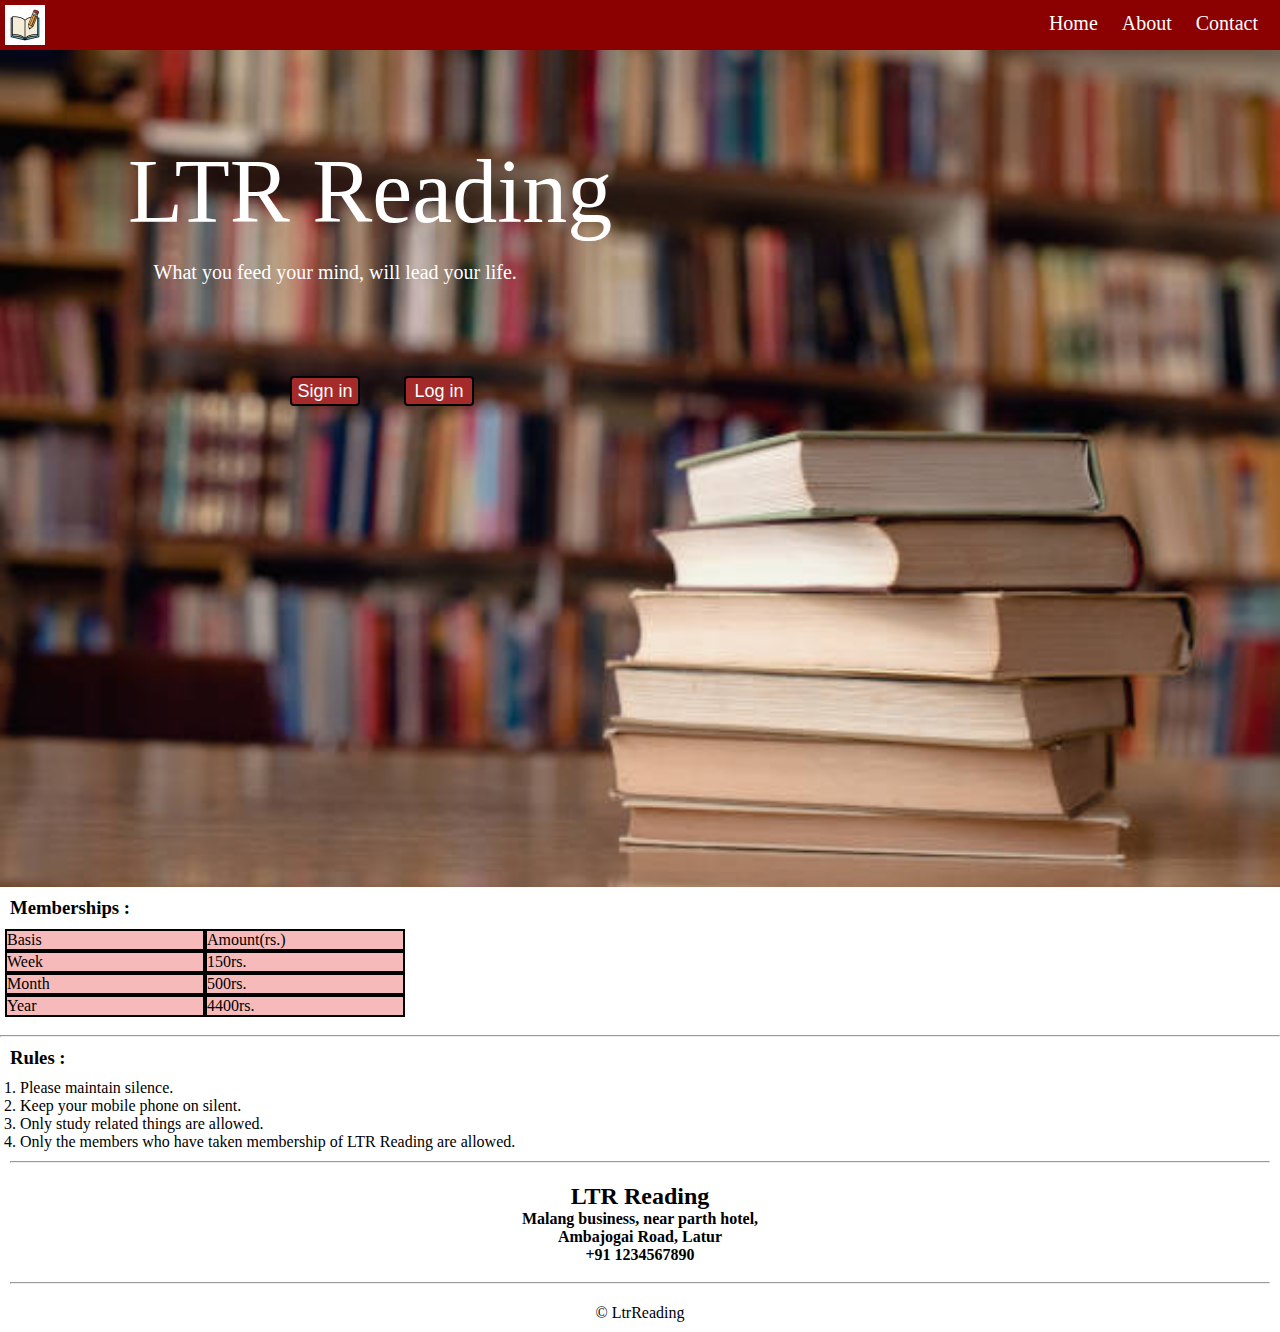
<file: index.html>
<!DOCTYPE html>
<html lang="en">

<head>
    <meta charset="UTF-8">
    <meta http-equiv="X-UA-Compatible" content="IE=edge">
    <meta name="viewport" content="width=device-width, initial-scale=1.0">
    <title>Document</title>
    <link rel="stylesheet" href="style.css">
</head>

<body>
    <header>
        <div class="container">
            <a href="index.html">
                <div class="head1"><img src="library3.jpeg"></div>
            </a>
            <div class="head2">
                <nav>
                    <ul>
                        <li>
                            <div id="idHome"><a href="index.html">Home</a></div>
                        </li>
                        <li>
                            <div id="idAbout"><a href="about.html">About</a></div>
                        </li>
                        <li>
                            <div id="idContact"><a href="contact.html">Contact</a></div>
                        </li>
                    </ul>
                </nav>
            </div>
        </div>
    </header>
    <main class="mainContainer">
        <div class="name">LTR Reading</div>
        <div class="tag">What you feed your mind, will lead your life.</div>
        <button id="mainbtn1"><a href="signin.html">Sign in</a></button>
        <button id="mainbtn2"><a href="#">Log in</a></button>
    </main>
    <div class="display">
        <h3>Memberships : </h3>
    </div>
    <div class="member">
        <div class="box">Basis</div>
        <div class="box">Amount(rs.)</div>
        <div class="box">Week</div>
        <div class="box">150rs.</div>
        <div class="box">Month</div>
        <div class="box">500rs.</div>
        <div class="box">Year</div>
        <div class="box">4400rs.</div>
    </div>
    <footer>
        <br>
        <hr>
        <div class="tc">
            <h3>Rules : </h3>
            <ol type="1">
                <li>Please maintain silence.</li>
                <li>Keep your mobile phone on silent.</li>
                <li>Only study related things are allowed.</li>
                <li>Only the members who have taken membership of LTR Reading are allowed.</li>
            </ol>
            <hr>
        </div>
        <div class="foot">
            <h2>LTR Reading</h2>
            <h4>Malang business, near parth hotel,<br> Ambajogai Road, Latur</h4>
            <h4>+91 1234567890</h4>
            <br>
            <hr>
        </div>

        <div class="foot"> &copy; LtrReading</div>
    </footer>
</body>

</html>
</file>
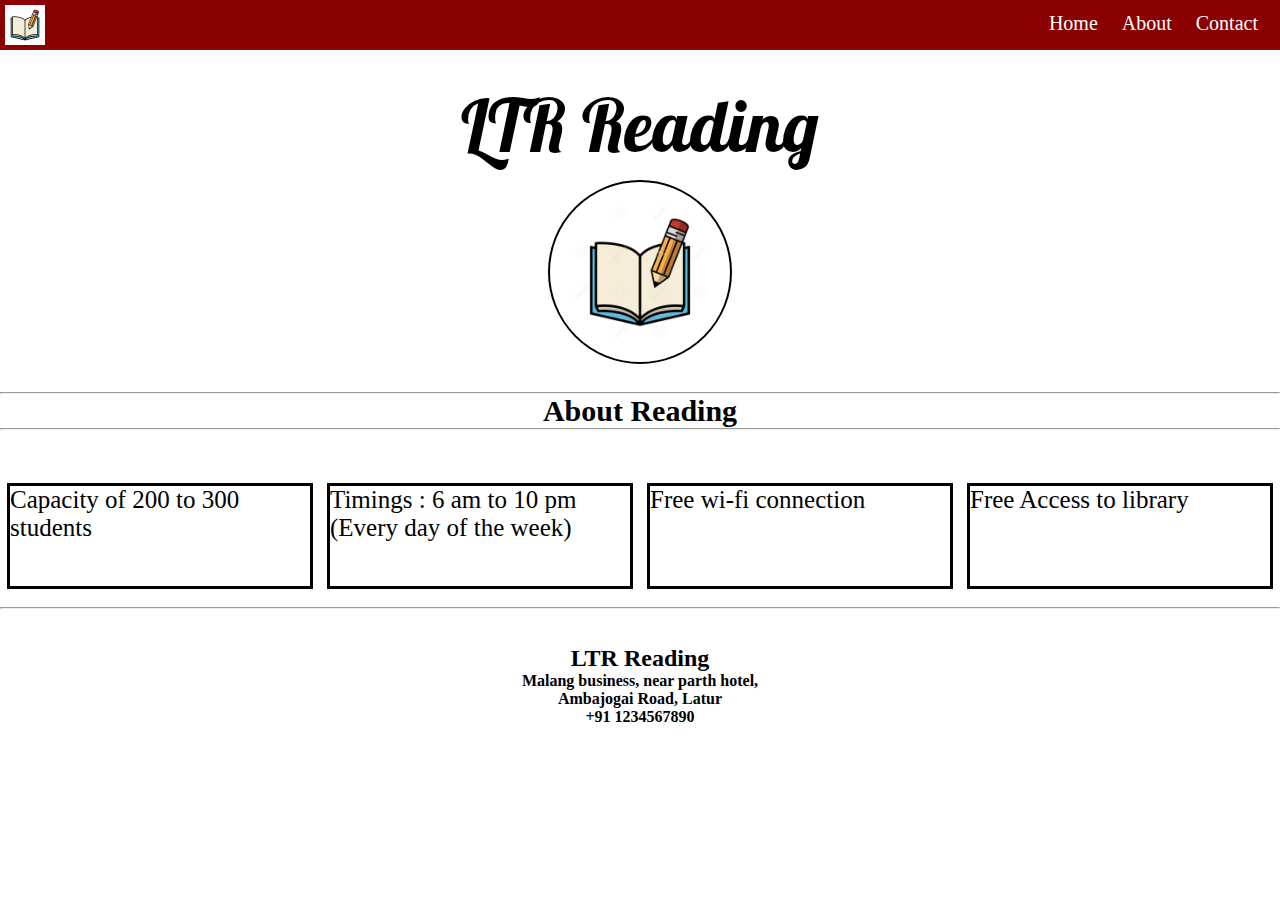
<file: about.html>
<!DOCTYPE html>
<html lang="en">

<head>
    <meta charset="UTF-8">
    <meta http-equiv="X-UA-Compatible" content="IE=edge">
    <meta name="viewport" content="width=device-width, initial-scale=1.0">
    <title>Document</title>
    <link rel="stylesheet" href="style.css">
    <link rel="stylesheet" href="utils.css">
</head>

<body>
    <header>
        <div class="container">
            <a href="index.html">
                <div class="head1"><img src="library3.jpeg"></div>
            </a>
            <div class="head2">
                <nav>
                    <ul>
                        <li>
                            <div id="idHome"><a href="index.html">Home</a></div>
                        </li>
                        <li>
                            <div id="idAbout"><a href="about.html">About</a></div>
                        </li>
                        <li>
                            <div id="idContact"><a href="contact.html">Contact</a></div>
                        </li>
                    </ul>
                </nav>
            </div>
        </div>
    </header>
    <div class="about_head">
        <div class="about_head1 font1"> LTR Reading </div>
        <div class="about_head2"><img src="library3.jpeg"></div>
        <hr>
        <div class="about_head3"> About Reading </div>
        <hr><br>
    </div>
    <div class="about_flex">
        <div class="about_flex1">Capacity of 200 to 300 students</div>
        <div class="about_flex1">Timings : 6 am to 10 pm (Every day of the week) </div>
        <div class="about_flex1">Free wi-fi connection</div>
        <div class="about_flex1">Free Access to library</div>
    </div>
    </hr><br>
    <hr><br><br>
    <div class="about_footer">
        <h2>LTR Reading</h2>
        <h4>Malang business, near parth hotel,<br> Ambajogai Road, Latur</h4>
        <h4>+91 1234567890</h4>
    </div>
</body>

</html>
</file>
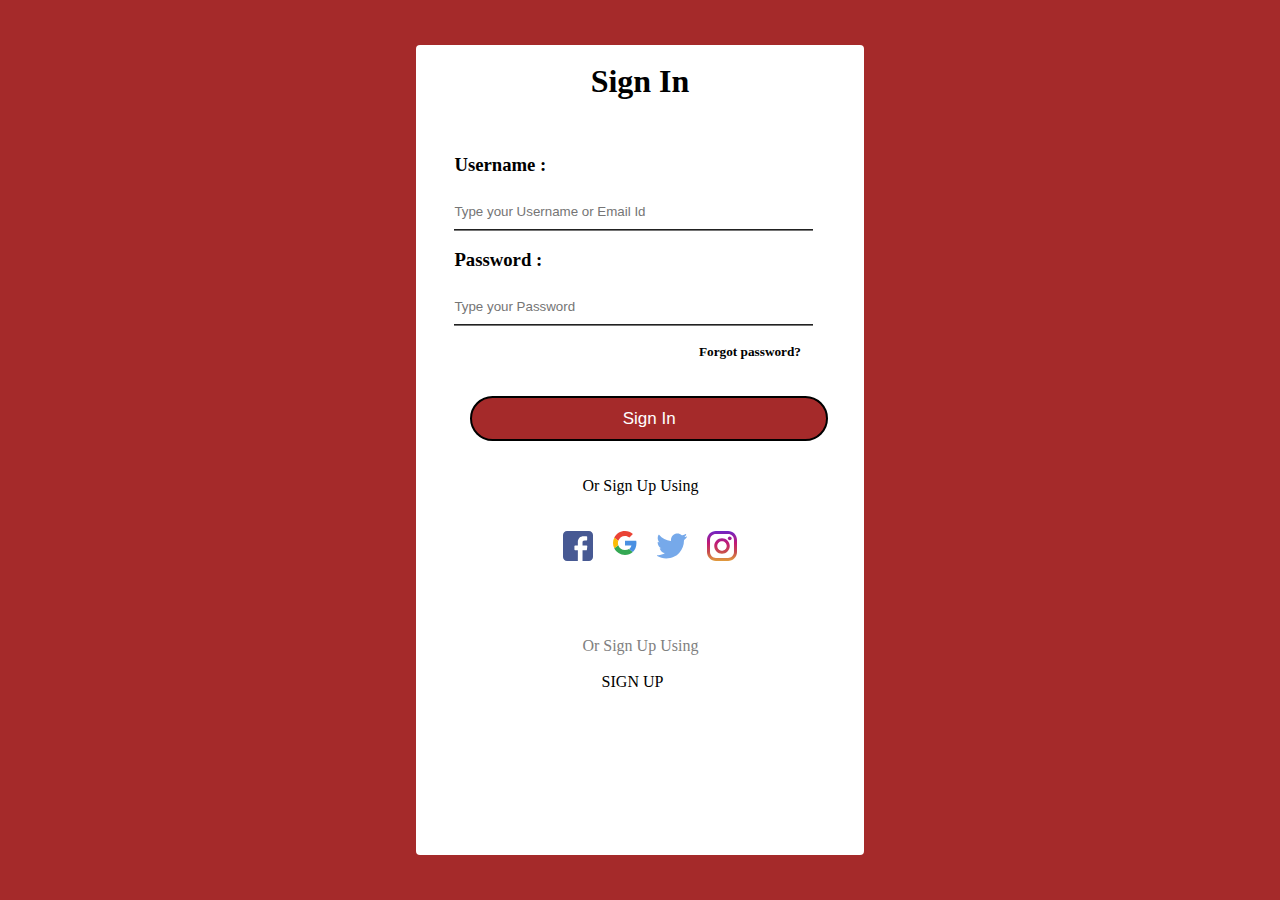
<file: signin.html>
<!DOCTYPE html>
<html lang="en">

<head>
  <meta charset="UTF-8">
  <meta http-equiv="X-UA-Compatible" content="IE=edge">
  <meta name="viewport" content="width=device-width, initial-scale=1.0">
  <title>Document</title>
  <link rel="stylesheet" href="style.css">
</head>

<body>
  <div class="sign_bg">
    <div class="signin">
      <h1>Sign In</h1><br><br>
      <div class="signin_det">
        <h3>Username : </h3><br>

        <input type="text" placeholder="Type your Username or Email Id"><br><br>
        <h3>Password : </h3><br>
        <input type="text" placeholder="Type your Password"><br><br>
      </div>
      <h5><a href="#">Forgot password? </a></h5><br><br>
      <button id="sign_btn"><a href="#">Sign In</a></button><br><br><br>
      <div class="other_info">
        <p>Or Sign Up Using</p><br><br>
        <div class="logo">
          <!-- facebook -->
          <a href="https://www.facebook.com">
            <?xml version="1.0" encoding="iso-8859-1"?>
            <!-- Generator: Adobe Illustrator 19.0.0, SVG Export Plug-In . SVG Version: 6.00 Build 0)  -->
            <svg version="1.1" id="Layer_1" xmlns="http://www.w3.org/2000/svg"
              xmlns:xlink="http://www.w3.org/1999/xlink" x="0px" y="0px" viewBox="0 0 408.788 408.788"
              style="enable-background:new 0 0 408.788 408.788;" xml:space="preserve">
              <path style="fill:#475993;" d="M353.701,0H55.087C24.665,0,0.002,24.662,0.002,55.085v298.616c0,30.423,24.662,55.085,55.085,55.085
	h147.275l0.251-146.078h-37.951c-4.932,0-8.935-3.988-8.954-8.92l-0.182-47.087c-0.019-4.959,3.996-8.989,8.955-8.989h37.882
	v-45.498c0-52.8,32.247-81.55,79.348-81.55h38.65c4.945,0,8.955,4.009,8.955,8.955v39.704c0,4.944-4.007,8.952-8.95,8.955
	l-23.719,0.011c-25.615,0-30.575,12.172-30.575,30.035v39.389h56.285c5.363,0,9.524,4.683,8.892,10.009l-5.581,47.087
	c-0.534,4.506-4.355,7.901-8.892,7.901h-50.453l-0.251,146.078h87.631c30.422,0,55.084-24.662,55.084-55.084V55.085
	C408.786,24.662,384.124,0,353.701,0z" />
              <g></g>
              <g></g>
              <g></g>
              <g></g>
              <g></g>
              <g></g>
              <g></g>
              <g></g>
              <g></g>
              <g></g>
              <g></g>
              <g></g>
              <g></g>
              <g></g>
              <g></g>
            </svg>
          </a>
          <!-- google -->
          <a href="https://www.google.com"><svg width="24px" height="24px" viewBox="0 0 24 24"
              xmlns="http://www.w3.org/2000/svg" xmlns:xlink="http://www.w3.org/1999/xlink">
              <path fill="#EA4335 "
                d="M5.26620003,9.76452941 C6.19878754,6.93863203 8.85444915,4.90909091 12,4.90909091 C13.6909091,4.90909091 15.2181818,5.50909091 16.4181818,6.49090909 L19.9090909,3 C17.7818182,1.14545455 15.0545455,0 12,0 C7.27006974,0 3.1977497,2.69829785 1.23999023,6.65002441 L5.26620003,9.76452941 Z" />
              <path fill="#34A853"
                d="M16.0407269,18.0125889 C14.9509167,18.7163016 13.5660892,19.0909091 12,19.0909091 C8.86648613,19.0909091 6.21911939,17.076871 5.27698177,14.2678769 L1.23746264,17.3349879 C3.19279051,21.2936293 7.26500293,24 12,24 C14.9328362,24 17.7353462,22.9573905 19.834192,20.9995801 L16.0407269,18.0125889 Z" />
              <path fill="#4A90E2"
                d="M19.834192,20.9995801 C22.0291676,18.9520994 23.4545455,15.903663 23.4545455,12 C23.4545455,11.2909091 23.3454545,10.5272727 23.1818182,9.81818182 L12,9.81818182 L12,14.4545455 L18.4363636,14.4545455 C18.1187732,16.013626 17.2662994,17.2212117 16.0407269,18.0125889 L19.834192,20.9995801 Z" />
              <path fill="#FBBC05"
                d="M5.27698177,14.2678769 C5.03832634,13.556323 4.90909091,12.7937589 4.90909091,12 C4.90909091,11.2182781 5.03443647,10.4668121 5.26620003,9.76452941 L1.23999023,6.65002441 C0.43658717,8.26043162 0,10.0753848 0,12 C0,13.9195484 0.444780743,15.7301709 1.23746264,17.3349879 L5.27698177,14.2678769 Z" />
            </svg></a>
          <!-- twitter -->
          <a href="https://mobile.twitter.com">
            <?xml version="1.0" encoding="iso-8859-1"?>
            <!-- Generator: Adobe Illustrator 19.0.0, SVG Export Plug-In . SVG Version: 6.00 Build 0)  -->
            <svg version="1.1" id="Layer_1" xmlns="http://www.w3.org/2000/svg"
              xmlns:xlink="http://www.w3.org/1999/xlink" x="0px" y="0px" viewBox="0 0 410.155 410.155"
              style="enable-background:new 0 0 410.155 410.155;" xml:space="preserve">
              <path style="fill:#76A9EA;" d="M403.632,74.18c-9.113,4.041-18.573,7.229-28.28,9.537c10.696-10.164,18.738-22.877,23.275-37.067
    l0,0c1.295-4.051-3.105-7.554-6.763-5.385l0,0c-13.504,8.01-28.05,14.019-43.235,17.862c-0.881,0.223-1.79,0.336-2.702,0.336
    c-2.766,0-5.455-1.027-7.57-2.891c-16.156-14.239-36.935-22.081-58.508-22.081c-9.335,0-18.76,1.455-28.014,4.325
    c-28.672,8.893-50.795,32.544-57.736,61.724c-2.604,10.945-3.309,21.9-2.097,32.56c0.139,1.225-0.44,2.08-0.797,2.481
    c-0.627,0.703-1.516,1.106-2.439,1.106c-0.103,0-0.209-0.005-0.314-0.015c-62.762-5.831-119.358-36.068-159.363-85.14l0,0
    c-2.04-2.503-5.952-2.196-7.578,0.593l0,0C13.677,65.565,9.537,80.937,9.537,96.579c0,23.972,9.631,46.563,26.36,63.032
    c-7.035-1.668-13.844-4.295-20.169-7.808l0,0c-3.06-1.7-6.825,0.485-6.868,3.985l0,0c-0.438,35.612,20.412,67.3,51.646,81.569
    c-0.629,0.015-1.258,0.022-1.888,0.022c-4.951,0-9.964-0.478-14.898-1.421l0,0c-3.446-0.658-6.341,2.611-5.271,5.952l0,0
    c10.138,31.651,37.39,54.981,70.002,60.278c-27.066,18.169-58.585,27.753-91.39,27.753l-10.227-0.006
    c-3.151,0-5.816,2.054-6.619,5.106c-0.791,3.006,0.666,6.177,3.353,7.74c36.966,21.513,79.131,32.883,121.955,32.883
    c37.485,0,72.549-7.439,104.219-22.109c29.033-13.449,54.689-32.674,76.255-57.141c20.09-22.792,35.8-49.103,46.692-78.201
    c10.383-27.737,15.871-57.333,15.871-85.589v-1.346c-0.001-4.537,2.051-8.806,5.631-11.712c13.585-11.03,25.415-24.014,35.16-38.591
    l0,0C411.924,77.126,407.866,72.302,403.632,74.18L403.632,74.18z" />
              <g></g>
              <g></g>
              <g></g>
              <g></g>
              <g></g>
              <g></g>
              <g></g>
              <g></g>
              <g></g>
              <g></g>
              <g></g>
              <g></g>
              <g></g>
              <g></g>
              <g></g>
            </svg>
          </a>
          <!-- instagram -->
          <a href="https://instagram.com">
            <?xml version="1.0" encoding="iso-8859-1"?>
            <!-- Generator: Adobe Illustrator 19.0.0, SVG Export Plug-In . SVG Version: 6.00 Build 0)  -->
            <svg version="1.1" id="Layer_1" xmlns="http://www.w3.org/2000/svg"
              xmlns:xlink="http://www.w3.org/1999/xlink" x="0px" y="0px" viewBox="0 0 551.034 551.034"
              style="enable-background:new 0 0 551.034 551.034;" xml:space="preserve">
              <g id="XMLID_13_">

                <linearGradient id="XMLID_2_" gradientUnits="userSpaceOnUse" x1="275.517" y1="4.5714" x2="275.517"
                  y2="549.7202" gradientTransform="matrix(1 0 0 -1 0 554)">
                  <stop offset="0" style="stop-color:#E09B3D" />
                  <stop offset="0.3" style="stop-color:#C74C4D" />
                  <stop offset="0.6" style="stop-color:#C21975" />
                  <stop offset="1" style="stop-color:#7024C4" />
                </linearGradient>
                <path id="XMLID_17_" style="fill:url(#XMLID_2_);" d="M386.878,0H164.156C73.64,0,0,73.64,0,164.156v222.722
        c0,90.516,73.64,164.156,164.156,164.156h222.722c90.516,0,164.156-73.64,164.156-164.156V164.156
        C551.033,73.64,477.393,0,386.878,0z M495.6,386.878c0,60.045-48.677,108.722-108.722,108.722H164.156
        c-60.045,0-108.722-48.677-108.722-108.722V164.156c0-60.046,48.677-108.722,108.722-108.722h222.722
        c60.045,0,108.722,48.676,108.722,108.722L495.6,386.878L495.6,386.878z" />

                <linearGradient id="XMLID_3_" gradientUnits="userSpaceOnUse" x1="275.517" y1="4.5714" x2="275.517"
                  y2="549.7202" gradientTransform="matrix(1 0 0 -1 0 554)">
                  <stop offset="0" style="stop-color:#E09B3D" />
                  <stop offset="0.3" style="stop-color:#C74C4D" />
                  <stop offset="0.6" style="stop-color:#C21975" />
                  <stop offset="1" style="stop-color:#7024C4" />
                </linearGradient>
                <path id="XMLID_81_" style="fill:url(#XMLID_3_);" d="M275.517,133C196.933,133,133,196.933,133,275.516
        s63.933,142.517,142.517,142.517S418.034,354.1,418.034,275.516S354.101,133,275.517,133z M275.517,362.6
        c-48.095,0-87.083-38.988-87.083-87.083s38.989-87.083,87.083-87.083c48.095,0,87.083,38.988,87.083,87.083
        C362.6,323.611,323.611,362.6,275.517,362.6z" />

                <linearGradient id="XMLID_4_" gradientUnits="userSpaceOnUse" x1="418.306" y1="4.5714" x2="418.306"
                  y2="549.7202" gradientTransform="matrix(1 0 0 -1 0 554)">
                  <stop offset="0" style="stop-color:#E09B3D" />
                  <stop offset="0.3" style="stop-color:#C74C4D" />
                  <stop offset="0.6" style="stop-color:#C21975" />
                  <stop offset="1" style="stop-color:#7024C4" />
                </linearGradient>
                <circle id="XMLID_83_" style="fill:url(#XMLID_4_);" cx="418.306" cy="134.072" r="34.149" />
              </g>
              <g></g>
              <g></g>
              <g></g>
              <g></g>
              <g></g>
              <g></g>
              <g></g>
              <g></g>
              <g></g>
              <g></g>
              <g></g>
              <g></g>
              <g></g>
              <g></g>
              <g></g>
            </svg>
          </a>
        </div>
      </div><br><br><br><br>
      <div class="sign_foot">
        <div class="sign_foot1">Or Sign Up Using</div><br>
        <div class="sign_foot2"><a href="#">SIGN UP</a></div>
      </div>
    </div>
  </div>
</body>

</html>
</file>
<file: style.css>
* {
    margin: 0;
    padding: 0;
}

header {
    background-color: darkred;
    height: 50px;
    position: sticky;
    top: 0;
    z-index: 1;
}

.container {
    display: flex;
    justify-content: space-between;
}

ul {
    list-style: none;
    padding: 12px;
}

ul li {
    font-size: 20px;
    display: inline-block;
    padding: 0 10px;
}

ul li a {
    text-decoration: none;
}

li a {
    color: white;
}

li a:hover {
    color: rgb(243, 157, 157);
}

.head1 img {
    padding: 5px;
    height: 40px;
    width: 40px;
}

.mainContainer {
    background-image: url('library.jpeg');
    background-size: 100vw 97vh;
    background-repeat: no-repeat;
    height: 93vh;
}

.name {
    color: white;
    font-size: 10vh;
    position: relative;
    top: 10vh;
    padding: 0 10vw;
}

.tag {
    color: white;
    font-size: 20px;
    position: relative;
    top: 12vh;
    padding: 0 12vw;
}

footer {
    height: 10vh;
}

.foot {
    padding: 10px;
    text-align: center;
}

@media screen and (max-width : 500px) {
    .name {
        font-size: 6vh;
    }
}

@media screen and (max-width : 500px) {
    .tag {
        font-size: 12px;
        padding: 0 10vw;
    }
}

ol {
    padding: 10px;
}

.tc {
    padding: 10px;
}

.member {
    display: grid;
    grid-template-columns: 200px 200px;
    padding: 0 5px;
}

.box {
    background-color: rgb(246, 186, 186);
    border: 2px solid black;
}

.display {
    padding: 10px;
}

/* Contact */
.contact_head {
    height: 20vh;
    background-color: brown;

}

.Contact_head1 {
    color: white;
    font-size: 40px;
    position: relative;
    top: 30px;
    text-align: center;
}

.Contact_head2 {
    color: white;
    font-size: 15px;
    position: relative;
    top: 30px;
    text-align: center;
}

input {
    height: 35px;
    width: 40vw;
}

#btn {
    position: relative;
    top: 30px;
    left: 8px;
    background-color: brown;
    color: white;
    width: 80px;
    height: 40px;
}

.pp {
    position: relative;
    top: 40px;

}

.contact_container {
    display: grid;
    grid-gap: 10px 50px;
    position: relative;
    top: 20px;
}

lable {
    font-size: 20px;
}

@media screen and (max-width : 500px) {
    input {
        height: 35px;
    }
}

/* about */

.about_head {
    height: auto;
    color: black;
    font-size: 72px;
    position: relative;
    top: 30px;
    text-align: center;
}

.about_head2 img {
    height: 140px;
    width: 140px;
    border: 2px solid black;
    border-radius: 50%;
    padding: 20px;
    margin: 10px;
}

.about_head3 {
    font-size: 30px;
    font-weight: bold;
}

.about_flex {
    display: flex;
    flex-wrap: wrap;
    justify-content: space-around;
}

.about_flex1 {
    width: 300px;
    height: 100px;
    border: 3px solid black;
    font-size: 25px;
}

.about_footer {
    height: 12vh;
    text-align: center;
}

#mainbtn1 a,
#mainbtn2 a {
    text-decoration: none;
    color: white;
}

#mainbtn1,
#mainbtn2 {
    width: 70px;
    height: 30px;
    background-color: brown;
    border: 2px solid black;
    color: white;
    font-size: 18px;
    position: relative;
    top: 20vh;
    left: 30vh;
    border-radius: 4px;
    margin: 20px;
}

#mainbtn1:hover {
    background-color: rgb(226, 83, 83);
}

#mainbtn2:hover {
    background-color: rgb(226, 83, 83);
}

@media screen and (max-width : 500px) {

    #mainbtn1,
    #mainbtn2 {
        width: 70px;
        height: 30px;
        background-color: brown;
        border: 2px solid black;
        color: white;
        font-size: 18px;
        position: relative;
        top: 20vh;
        left: 10vh;
        margin: 12px;
    }
}

/* signin page */
.sign_bg {
    position: fixed;
    background-color: brown;
    width: 100vw;
    height: 100vh;
}

.signin {
    background-color: white;
    width: 35vw;
    height: 90vh;
    position: relative;
    top: 5vh;
    left: 32.5vw;
    border-radius: 4px;
}

.signin_det {
    position: relative;
    left: 3vw;
}

h1 {
    text-align: center;
    padding: 2vh;
}

input {
    width: 28vw;
    border-style: none none groove none;
}

h5 {
    text-align: right;
    padding: 0 7vh;
}

h5 a {
    text-decoration: none;
    color: black;
}

#sign_btn {
    position: relative;
    left: 6vh;
    width: 28vw;
    border: 2px solid black;
    height: 5vh;
    font-size: 17px;
    padding: 5px;
    border-radius: 30px;
    background-color: brown;
    color: white;
}

#sign_btn a {
    text-decoration: none;
    color: white;
}

#sign_btn:hover {
    background-color: rgb(226, 83, 83);
}

.other_info p {
    position: relative;
    left: 13vw;
}

.logo {
    display: flex;
    column-gap: 20px;
    position: relative;
    left: 11.5vw;
}

#Layer_1 {
    height: 30px;
    width: 30px;
}

.sign_foot1 {
    position: relative;
    left: 13vw;
    color: gray;
}

.sign_foot2 {
    position: relative;
    left: 14.5vw;
}

.sign_foot2 a {
    text-decoration: none;
    color: black;
}

@media screen and (max-width : 800px) {
    .signin {
        background-color: white;
        width: 75vw;
        height: 90vh;
        position: fixed;
        top: 5vh;
        left: 68px;
        border-radius: 4px;
    }

    .signin_det {
        position: relative;
        left: 7vw;
    }

    h1 {
        text-align: center;
        padding: 2vh;
    }

    input {
        width: 55vw;
        border-style: none none groove none;
    }

    h5 {
        text-align: right;
        padding: 0 11vw;
    }

    #sign_btn {
        position: relative;
        left: 5vh;
        width: 55vw;
        border: 2px solid black;
        height: 5vh;
        font-size: 17px;
        padding: 5px;
        border-radius: 30px;
        background-color: brown;
        color: white;
    }

    .other_info p {
        position: fixed;
        left: 40vw;
    }

    .logo {
        display: flex;
        column-gap: 20px;
        position: fixed;
        left: 35vw;
    }

    .sign_foot1 {
        position: fixed;
        left: 40vw;
        color: gray;
    }

    .sign_foot2 {
        position: fixed;
        left: 46vw;
        top: 85vh;
    }
}
</file>
<file: utils.css>
@import url('https://fonts.googleapis.com/css2?family=Lobster&display=swap');

.pad10 {
    padding: 0 30px;
}

.font1 {
    font-family: 'Lobster', cursive;
}
</file>
